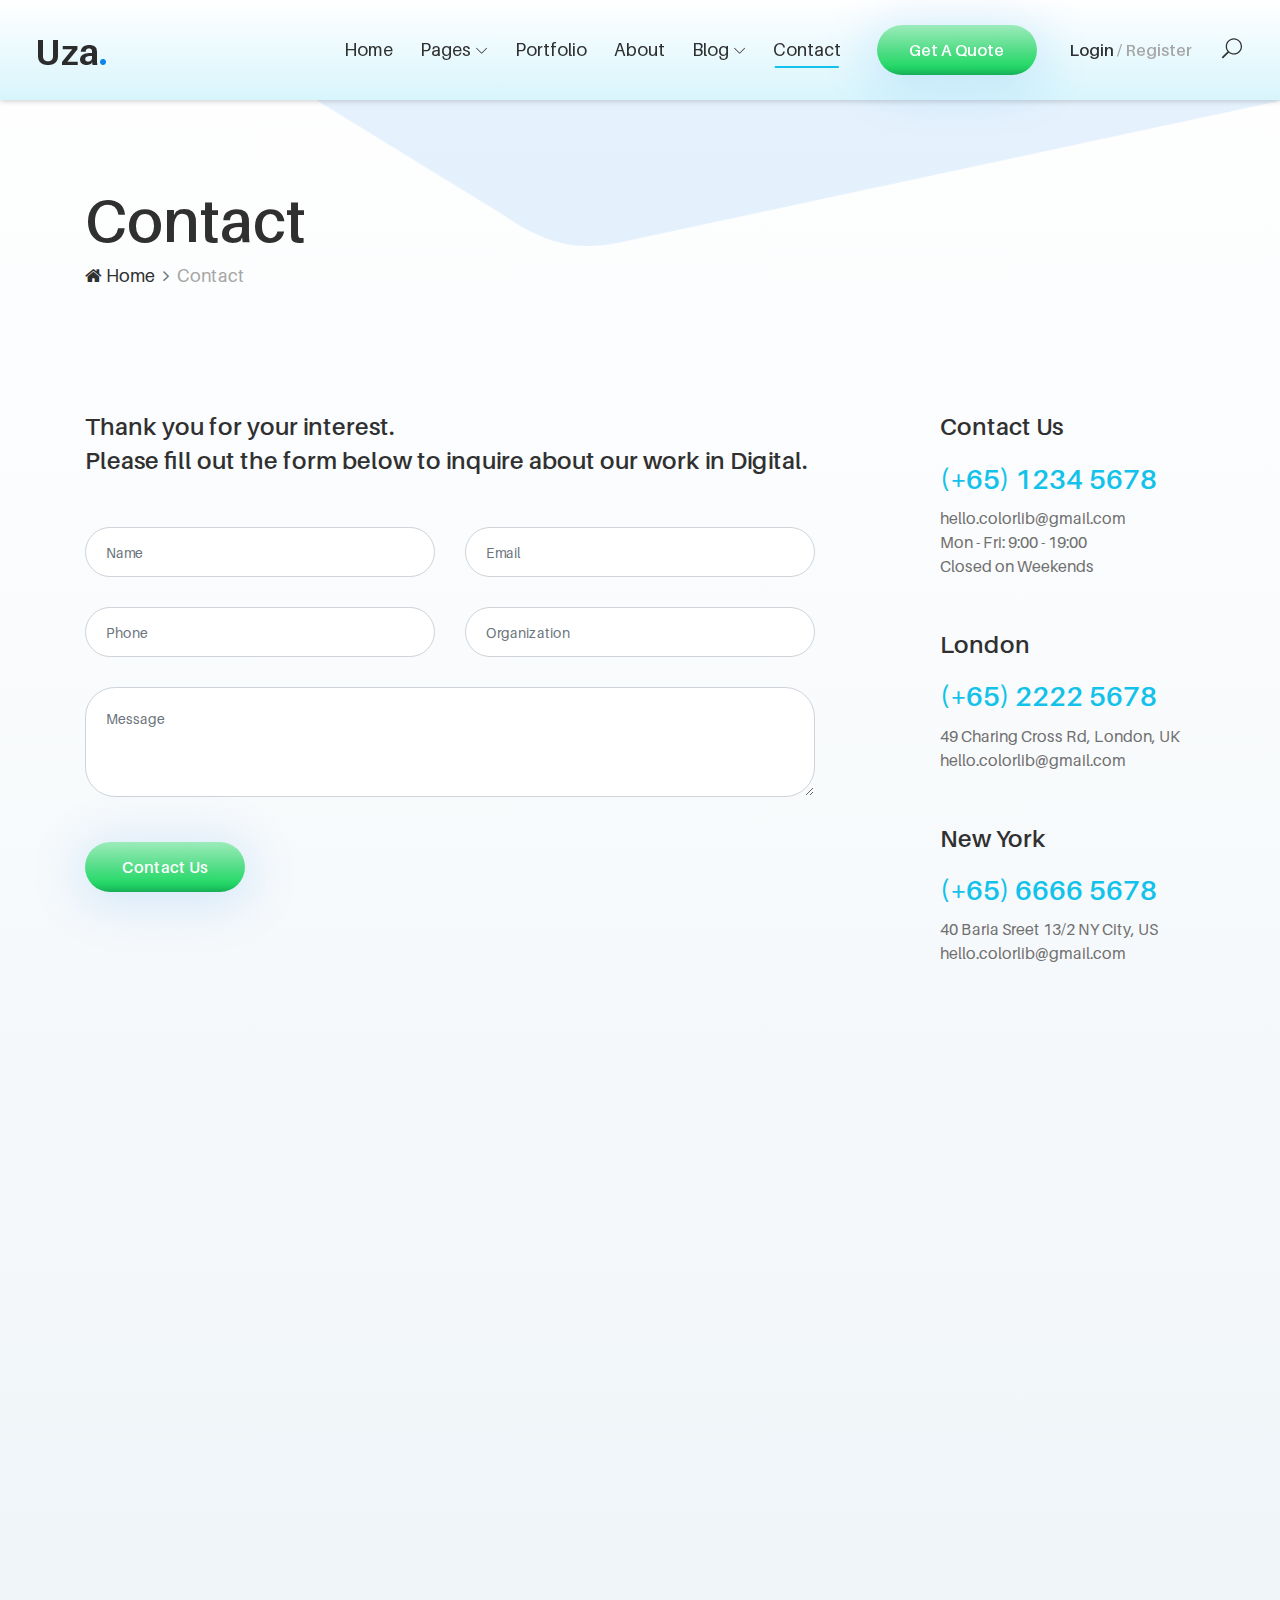
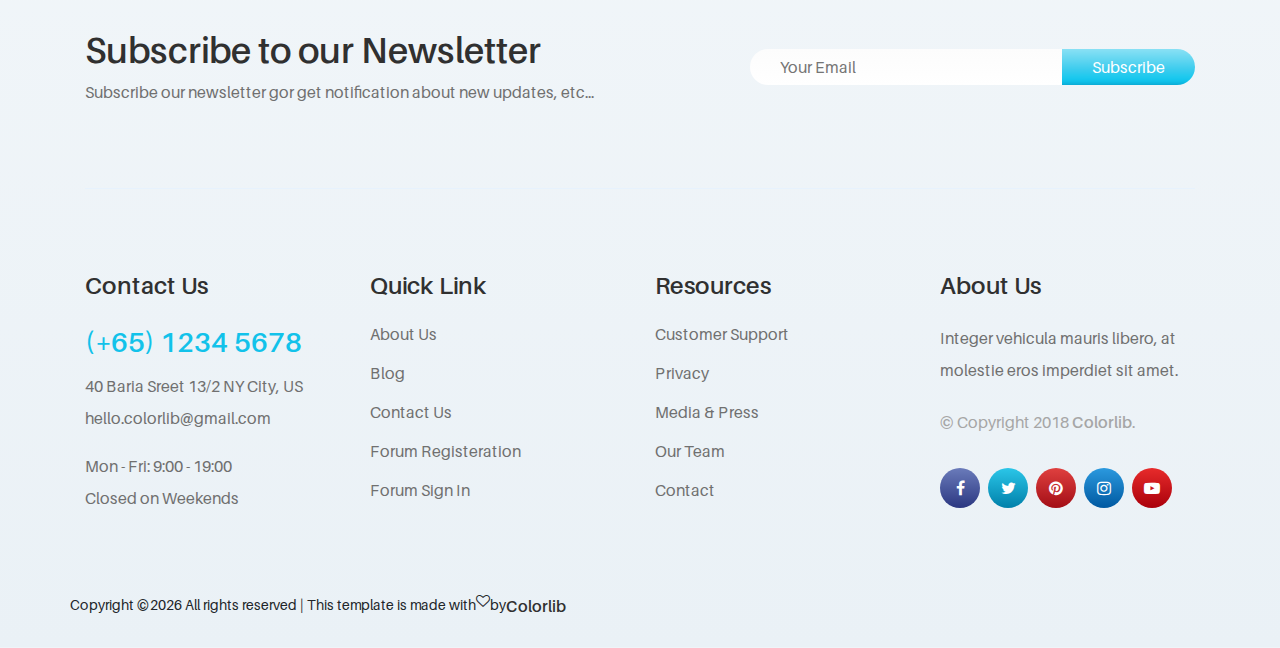
<file: contact.html>
<!DOCTYPE html>
<html lang="en">

<head>
    <meta charset="UTF-8">
    <meta name="description" content="uza - Model Agency HTML5 Template">
    <meta http-equiv="X-UA-Compatible" content="IE=edge">
    <meta name="viewport" content="width=device-width, initial-scale=1, shrink-to-fit=no">

    <!-- Title -->
    <title>Uza - Creative Agency HTML5 Template</title>

    <!-- Favicon -->
    <link rel="icon" href="./img/core-img/favicon.ico">

    <!-- Core Stylesheet -->
    <link rel="stylesheet" href="style.css">

</head>

<body>
    <!-- Preloader -->
    <div id="preloader">
        <div class="wrapper">
            <div class="cssload-loader"></div>
        </div>
    </div>

    <!-- ***** Top Search Area Start ***** -->
    <div class="top-search-area">
        <!-- Search Modal -->
        <div class="modal fade" id="searchModal" tabindex="-1" role="dialog" aria-hidden="true">
            <div class="modal-dialog modal-dialog-centered" role="document">
                <div class="modal-content">
                    <div class="modal-body">
                        <!-- Close Button -->
                        <button type="button" class="btn close-btn" data-dismiss="modal"><i class="fa fa-times"></i></button>
                        <!-- Form -->
                        <form action="index.html" method="post">
                            <input type="search" name="top-search-bar" class="form-control" placeholder="Search and hit enter...">
                            <button type="submit">Search</button>
                        </form>
                    </div>
                </div>
            </div>
        </div>
    </div>
    <!-- ***** Top Search Area End ***** -->

    <!-- ***** Header Area Start ***** -->
    <header class="header-area">
        <!-- Main Header Start -->
        <div class="main-header-area">
            <div class="classy-nav-container breakpoint-off">
                <!-- Classy Menu -->
                <nav class="classy-navbar justify-content-between" id="uzaNav">

                    <!-- Logo -->
                    <a class="nav-brand" href="index.html"><img src="./img/core-img/logo.png" alt=""></a>

                    <!-- Navbar Toggler -->
                    <div class="classy-navbar-toggler">
                        <span class="navbarToggler"><span></span><span></span><span></span></span>
                    </div>

                    <!-- Menu -->
                    <div class="classy-menu">
                        <!-- Menu Close Button -->
                        <div class="classycloseIcon">
                            <div class="cross-wrap"><span class="top"></span><span class="bottom"></span></div>
                        </div>

                        <!-- Nav Start -->
                        <div class="classynav">
                            <ul id="nav">
                                <li><a href="./index.html">Home</a></li>
                                <li><a href="#">Pages</a>
                                    <ul class="dropdown">
                                        <li><a href="./index.html">- Home</a></li>
                                        <li><a href="./about.html">- About</a></li>
                                        <li><a href="./services.html">- Services</a></li>
                                        <li><a href="./portfolio.html">- Portfolio</a></li>
                                        <li><a href="./portfolio-single.html">- Single Portfolio</a></li>
                                        <li><a href="./blog.html">- Blog</a></li>
                                        <li><a href="./single-blog.html">- Blog Details</a></li>
                                        <li><a href="./contact.html">- Contact</a></li>
                                        <li><a href="#">- Dropdown</a>
                                            <ul class="dropdown">
                                                <li><a href="#">- Dropdown Item</a></li>
                                                <li><a href="#">- Dropdown Item</a>
                                                    <ul class="dropdown">
                                                        <li><a href="#">- Even Dropdown</a></li>
                                                        <li><a href="#">- Even Dropdown</a></li>
                                                        <li><a href="#">- Even Dropdown</a></li>
                                                        <li><a href="#">- Even Dropdown</a></li>
                                                    </ul>
                                                </li>
                                                <li><a href="#">- Dropdown Item</a></li>
                                                <li><a href="#">- Dropdown Item</a></li>
                                            </ul>
                                        </li>
                                    </ul>
                                </li>
                                <li><a href="./portfolio.html">Portfolio</a></li>
                                <li><a href="./about.html">About</a></li>
                                <li><a href="#">Blog</a>
                                    <ul class="dropdown">
                                        <li><a href="./blog.html">- Blog</a></li>
                                        <li><a href="./single-blog.html">- Blog Details</a></li>
                                    </ul>
                                </li>
                                <li class="current-item"><a href="./contact.html">Contact</a></li>
                            </ul>

                            <!-- Get A Quote -->
                            <div class="get-a-quote ml-4 mr-3">
                                <a href="#" class="btn uza-btn">Get A Quote</a>
                            </div>

                            <!-- Login / Register -->
                            <div class="login-register-btn mx-3">
                                <a href="#">Login <span>/ Register</span></a>
                            </div>

                            <!-- Search Icon -->
                            <div class="search-icon" data-toggle="modal" data-target="#searchModal">
                                <i class="icon_search"></i>
                            </div>
                        </div>
                        <!-- Nav End -->

                    </div>
                </nav>
            </div>
        </div>
    </header>
    <!-- ***** Header Area End ***** -->

    <!-- ***** Breadcrumb Area Start ***** -->
    <div class="breadcrumb-area">
        <div class="container h-100">
            <div class="row h-100 align-items-end">
                <div class="col-12">
                    <div class="breadcumb--con">
                        <h2 class="title">Contact</h2>
                        <nav aria-label="breadcrumb">
                            <ol class="breadcrumb">
                                <li class="breadcrumb-item"><a href="#"><i class="fa fa-home"></i> Home</a></li>
                                <li class="breadcrumb-item active" aria-current="page">Contact</li>
                            </ol>
                        </nav>
                    </div>
                </div>
            </div>
        </div>

        <!-- Background Curve -->
        <div class="breadcrumb-bg-curve">
            <img src="./img/core-img/curve-5.png" alt="">
        </div>
    </div>
    <!-- ***** Breadcrumb Area End ***** -->

    <!-- ***** Contact Area Start ***** -->
    <section class="uza-contact-area section-padding-80">
        <div class="container">
            <div class="row justify-content-between">
                <!-- Contact Form -->
                <div class="col-12 col-lg-8">
                    <div class="uza-contact-form mb-80">
                        <div class="contact-heading mb-50">
                            <h4>Thank you for your interest. <br>Please fill out the form below to inquire about our work in Digital.</h4>
                        </div>
                        <form action="#" method="post">
                            <div class="row">
                                <div class="col-lg-6">
                                    <div class="form-group">
                                        <input type="text" class="form-control mb-30" name="full-name" placeholder="Name">
                                    </div>
                                </div>
                                <div class="col-lg-6">
                                    <div class="form-group">
                                        <input type="email" class="form-control mb-30" name="email" placeholder="Email">
                                    </div>
                                </div>
                                <div class="col-lg-6">
                                    <div class="form-group">
                                        <input type="text" class="form-control mb-30" name="full-name" placeholder="Phone">
                                    </div>
                                </div>
                                <div class="col-lg-6">
                                    <div class="form-group">
                                        <input type="text" class="form-control mb-30" name="email" placeholder="Organization">
                                    </div>
                                </div>
                                <div class="col-12">
                                    <div class="form-group">
                                        <textarea class="form-control mb-30" name="message" rows="8" cols="80" placeholder="Message"></textarea>
                                    </div>
                                </div>
                                <div class="col-12">
                                    <button class="btn uza-btn btn-3 mt-15">Contact Us</button>
                                </div>
                            </div>
                        </form>
                    </div>
                </div>

                <!-- Single Contact Card -->
                <div class="col-12 col-lg-3">
                    <div class="contact-sidebar-area mb-80">
                        <!-- Single Sidebar Area -->
                        <div class="single-contact-card mb-50">
                            <h4>Contact Us</h4>
                            <h3>(+65) 1234 5678</h3>
                            <h6>hello.colorlib@gmail.com</h6>
                            <h6>Mon - Fri: 9:00 - 19:00 <br>Closed on Weekends</h6>
                        </div>

                        <!-- Single Sidebar Area -->
                        <div class="single-contact-card mb-50">
                            <h4>London</h4>
                            <h3>(+65) 2222 5678</h3>
                            <h6>49 Charing Cross Rd, London, UK <br>hello.colorlib@gmail.com</h6>
                        </div>

                        <!-- Single Sidebar Area -->
                        <div class="single-contact-card mb-50">
                            <h4>New York</h4>
                            <h3>(+65) 6666 5678</h3>
                            <h6>40 Baria Sreet 13/2 NY City, US <br>hello.colorlib@gmail.com</h6>
                        </div>
                    </div>
                </div>
            </div>

            <div class="row">
                <!-- Google Maps -->
                <div class="col-12">
                    <div class="google-maps">
                        <iframe src="https://www.google.com/maps/embed?pb=!1m18!1m12!1m3!1d11956.9355465873!2d24.0768412544878!3d56.9550599906977!2m3!1f0!2f0!3f0!3m2!1i1024!2i768!4f13.1!3m3!1m2!1s0x46eecfb0e5073ded%3A0x400cfcd68f2fe30!2z4Kaw4Ka_4KaX4Ka-LCDgprLgp43gpq_gpr7gpp_gp43gpq3gpr_gpoY!5e0!3m2!1sbn!2sbd!4v1543911160102" allowfullscreen></iframe>
                    </div>
                </div>
            </div>
        </div>
    </section>
    <!-- ***** Contact Area End ***** -->

    <!-- ***** Newsletter Area Start ***** -->
    <section class="uza-newsletter-area">
        <div class="container">
            <div class="row align-items-center justify-content-between">
                <!-- Newsletter Content -->
                <div class="col-12 col-md-6 col-lg-6">
                    <div class="nl-content mb-80">
                        <h2>Subscribe to our Newsletter</h2>
                        <p>Subscribe our newsletter gor get notification about new updates, etc...</p>
                    </div>
                </div>
                <!-- Newsletter Form -->
                <div class="col-12 col-md-6 col-lg-5">
                    <div class="nl-form mb-80">
                        <form action="#" method="post">
                            <input type="email" name="nl-email" value="" placeholder="Your Email">
                            <button type="submit">Subscribe</button>
                        </form>
                    </div>
                </div>
            </div>
            <!-- Border Bottom -->
            <div class="border-line"></div>
        </div>
    </section>
    <!-- ***** Newsletter Area End ***** -->

    <!-- ***** Footer Area Start ***** -->
    <footer class="footer-area section-padding-80-0">
        <div class="container">
            <div class="row justify-content-between">

                <!-- Single Footer Widget -->
                <div class="col-12 col-sm-6 col-lg-3">
                    <div class="single-footer-widget mb-80">
                        <!-- Widget Title -->
                        <h4 class="widget-title">Contact Us</h4>

                        <!-- Footer Content -->
                        <div class="footer-content mb-15">
                            <h3>(+65) 1234 5678</h3>
                            <p>40 Baria Sreet 13/2 NY City, US <br> hello.colorlib@gmail.com</p>
                        </div>
                        <p class="mb-0">Mon - Fri: 9:00 - 19:00 <br>
                            Closed on Weekends</p>
                    </div>
                </div>

                <!-- Single Footer Widget -->
                <div class="col-12 col-sm-6 col-lg-3">
                    <div class="single-footer-widget mb-80">
                        <!-- Widget Title -->
                        <h4 class="widget-title">Quick Link</h4>

                        <!-- Nav -->
                        <nav>
                            <ul class="our-link">
                                <li><a href="#">About Us</a></li>
                                <li><a href="#">Blog</a></li>
                                <li><a href="#">Contact Us</a></li>
                                <li><a href="#">Forum Registeration</a></li>
                                <li><a href="#">Forum Sign In</a></li>
                            </ul>
                        </nav>
                    </div>
                </div>

                <!-- Single Footer Widget -->
                <div class="col-12 col-sm-6 col-lg-3">
                    <div class="single-footer-widget mb-80">
                        <!-- Widget Title -->
                        <h4 class="widget-title">Resources</h4>

                        <!-- Nav -->
                        <nav>
                            <ul class="our-link">
                                <li><a href="#">Customer Support</a></li>
                                <li><a href="#">Privacy</a></li>
                                <li><a href="#">Media &amp; Press</a></li>
                                <li><a href="#">Our Team</a></li>
                                <li><a href="#">Contact</a></li>
                            </ul>
                        </nav>
                    </div>
                </div>

                <!-- Single Footer Widget -->
                <div class="col-12 col-sm-6 col-lg-3">
                    <div class="single-footer-widget mb-80">
                        <!-- Widget Title -->
                        <h4 class="widget-title">About Us</h4>
                        <p>Integer vehicula mauris libero, at molestie eros imperdiet sit amet.</p>

                        <!-- Copywrite Text -->
                        <div class="copywrite-text mb-30">
                            <p>&copy; Copyright 2018 <a href="#">Colorlib</a>.</p>
                        </div>

                        <!-- Social Info -->
                        <div class="footer-social-info">
                            <a href="#" class="facebook" data-toggle="tooltip" data-placement="top" title="Facebook"><i class="fa fa-facebook"></i></a>
                            <a href="#" class="twitter" data-toggle="tooltip" data-placement="top" title="Twitter"><i class="fa fa-twitter"></i></a>
                            <a href="#" class="pinterest" data-toggle="tooltip" data-placement="top" title="Pinterest"><i class="fa fa-pinterest"></i></a>
                            <a href="#" class="instagram" data-toggle="tooltip" data-placement="top" title="Instagram"><i class="fa fa-instagram"></i></a>
                            <a href="#" class="youtube" data-toggle="tooltip" data-placement="top" title="YouTube"><i class="fa fa-youtube-play"></i></a>
                        </div>
                    </div>
                </div>

            </div>

 <div class="row" style="margin-bottom: 30px;">
                
<!-- Link back to Colorlib can't be removed. Template is licensed under CC BY 3.0. -->
Copyright &copy;<script>document.write(new Date().getFullYear());</script> All rights reserved | This template is made with <i class="fa fa-heart-o" aria-hidden="true"></i> by <a href="https://colorlib.com" target="_blank">Colorlib</a>
<!-- Link back to Colorlib can't be removed. Template is licensed under CC BY 3.0. -->
            </div>
            
        </div>
    </footer>
    <!-- ***** Footer Area End ***** -->

    <!-- ******* All JS Files ******* -->
    <!-- jQuery js -->
    <script src="js/jquery.min.js"></script>
    <!-- Popper js -->
    <script src="js/popper.min.js"></script>
    <!-- Bootstrap js -->
    <script src="js/bootstrap.min.js"></script>
    <!-- All js -->
    <script src="js/uza.bundle.js"></script>
    <!-- Active js -->
    <script src="js/default-assets/active.js"></script>

</body>

</html>
</file>
<file: style.css>
/* *********************************************
[Master Stylesheet]

Template Name: Uza - Creative Agency HTML5 Template
Template Author: Colorlib
Template Author URL: http://colorlib.com
Version: 1.0.0
Last Update: Dec 31, 2018

*********************************************

[Tables of CSS Content]

+ body
    - 01.0 Reboot CSS
    - 02.0 Spacing CSS
    - 03.0 Preloader CSS
    - 04.0 Heading CSS
    - 05.0 Backtotop CSS
    - 06.0 Buttons CSS
    - 07.0 Header CSS
    - 08.0 Hero CSS
    - 09.0 Portfolio CSS
    - 10.0 Testimonial CSS
    - 11.0 Newsletter CSS
    - 12.0 About CSS
    - 13.0 Service CSS
    - 14.0 Breadcrumb CSS
    - 15.0 Blog CSS
    - 16.0 CTA CSS
    - 17.0 CFA CSS
    - 18.0 Team CSS
    - 19.0 Footer CSS
    - 20.0 Contact CSS
  ---------------------------------------------
  [Color Codes]

  $heading: #303030; [Heading Color]
  $text: #707070; [Text Color]
  $bg-gray: #e7f2fd; [Gray Background]
  $primary: #12c2ea; [Primary Color]
  $white: #ffffff; [White Color]
  $dark: #000000; [Dark Color]
  $border: #ebebeb; [Border Color]
  $hover: #12c2ea; [Hover Color]
  $secondary: #a6a6a6; [Secondary Color]

  ---------------------------------------------
  [Font Family: 'HK Grotesk']
--------------------------------------------- */
/* Import Fonts & All CSS */
@import url(fonts/aileron-font-style.css);
@import url(css/bootstrap.min.css);
@import url(css/animate.css);
@import url(css/default-assets/classy-nav.css);
@import url(css/owl.carousel.min.css);
@import url(css/magnific-popup.css);
@import url(css/font-awesome.min.css);
@import url(css/style.css);
/* :: 1.0 Reboot CSS */
* {
  margin: 0;
  padding: 0; 
  
  background-color: transparent;
  
  }

body {
  font-family: "Aileron";
  font-weight: 400;
  font-size: 14px; 
  
  position: relative;
  
  z-index: 1;
  
  background: linear-gradient(#ffffff, #eaf1f6) no-repeat center;
        background-color: rgba(0, 0, 0, 0);
        background-size: auto;
    -webkit-background-size: cover;
    -moz-background-size: cover;
    -o-background-size: cover;
    background-size: cover;
  
  }

h1,
h2,
h3,
h4,
h5,
h6 {
  font-family: "Aileron";
  color: #303030;
  line-height: 1.4;
  font-weight: 600; }

a,
a:active,
a:focus,
a:hover {
  font-family: "Aileron";
  color: #303030;
  text-decoration: none;
  -webkit-transition-duration: 500ms;
  -o-transition-duration: 500ms;
  transition-duration: 500ms;
  outline: none;
  font-size: 16px;
  font-weight: 600; }

li {
  list-style: none; }

p {
  line-height: 2;
  color: #707070;
  font-size: 16px;
  font-weight: normal; }

img {
  max-width: 100%;
  height: auto; }

ul {
  margin: 0;
  padding: 0; }
  ul li {
    margin: 0;
    padding: 0; }

.bg-overlay {
  position: relative;
  z-index: 1; }
  .bg-overlay::after {
    position: absolute;
    content: "";
    height: 100%;
    width: 100%;
    top: 0;
    left: 0;
    z-index: -1;
    background-color: rgba(0, 0, 0, 0.5); }

.bg-img {
  background-position: center center;
  background-size: cover;
  background-repeat: no-repeat; }

.jarallax {
  position: relative;
  z-index: 0; }
  .jarallax > .jarallax-img {
    position: absolute;
    object-fit: cover;
    font-family: 'object-fit: cover';
    top: 0;
    left: 0;
    width: 100%;
    height: 100%;
    z-index: -1; }

.mfp-iframe-holder .mfp-close {
  top: 0;
  width: 30px;
  height: 30px;
  background-color: #12c2ea;
  text-align: center;
  right: 0;
  padding-right: 0;
  line-height: 32px; }

.bg-transparent {
  background-color: transparent !important; }

.bg-gray {
  background-color: #e7f2fd !important; }

textarea:focus,
input:focus {
  outline: none; }

/* :: 2.0 Spacing CSS */
.mt-15 {
  margin-top: 15px; }

.mt-30 {
  margin-top: 30px; }

.mt-40 {
  margin-top: 40px; }

.mt-50 {
  margin-top: 50px; }

.mt-70 {
  margin-top: 70px; }

.mt-80 {
  margin-top: 80px; }

.mt-100 {
  margin-top: 100px; }

.mt-150 {
  margin-top: 150px; }

.mr-15 {
  margin-right: 15px; }

.mr-30 {
  margin-right: 30px; }

.mr-50 {
  margin-right: 50px; }

.mr-100 {
  margin-right: 100px; }

.mb-15 {
  margin-bottom: 15px; }

.mb-30 {
  margin-bottom: 30px; }

.mb-40 {
  margin-bottom: 40px; }

.mb-50 {
  margin-bottom: 50px; }

.mb-60 {
  margin-bottom: 60px; }

.mb-70 {
  margin-bottom: 70px; }

.mb-80 {
  margin-bottom: 80px; }

.mb-100 {
  margin-bottom: 100px; }

.ml-15 {
  margin-left: 15px; }

.ml-30 {
  margin-left: 30px; }

.ml-50 {
  margin-left: 50px; }

.ml-100 {
  margin-left: 100px; }

.pt-50 {
  padding-top: 50px !important; }

.section-padding-80 {
  padding-top: 80px;
  padding-bottom: 80px; }

.section-padding-0-80 {
  padding-top: 0;
  padding-bottom: 80px; }

.section-padding-80-0 {
  padding-top: 80px;
  padding-bottom: 0; }

/* :: 3.0 Preloader CSS */
#preloader {
  position: fixed;
  width: 100%;
  height: 100%;
  z-index: 99999;
  top: 0;
  left: 0;
  background-color: rgba(97, 214, 241, 1);
  display: -webkit-box;
  display: -ms-flexbox;
  display: flex;
  -webkit-box-align: center;
  -ms-flex-align: center;
  align-items: center;
  -webkit-box-pack: center;
  -ms-flex-pack: center;
  justify-content: center; }

.wrapper {
  margin: auto;
  display: block; }

.cssload-loader {
  width: 49px;
  height: 49px;
  border-radius: 50%;
  display: inline-block;
  position: relative;
  vertical-align: middle;
  background: #ffffff; }

.cssload-loader,
.cssload-loader:after,
.cssload-loader:before {
  animation: 1.15s  ease-in-out;
  -o-animation: 1.15s  ease-in-out;
  -ms-animation: 1.15s  ease-in-out;
  -webkit-animation: 1.15s  ease-in-out;
  -moz-animation: 1.15s  ease-in-out; }

.cssload-loader:after,
.cssload-loader:before {
  width: 100%;
  height: 100%;
  border-radius: 50%;
  position: absolute;
  top: 0;
  left: 0; }

.cssload-loader {
  animation-name: cssload-loader;
  -o-animation-name: cssload-loader;
  -ms-animation-name: cssload-loader;
  -webkit-animation-name: cssload-loader;
  -moz-animation-name: cssload-loader; }

@keyframes cssload-loader {
  from {
    transform: scale(0);
    opacity: 1; }
  to {
    transform: scale(1);
    opacity: 0; } }
@-o-keyframes cssload-loader {
  from {
    -o-transform: scale(0);
    opacity: 1; }
  to {
    -o-transform: scale(1);
    opacity: 0; } }
@-ms-keyframes cssload-loader {
  from {
    -ms-transform: scale(0);
    opacity: 1; }
  to {
    -ms-transform: scale(1);
    opacity: 0; } }
@-webkit-keyframes cssload-loader {
  from {
    -webkit-transform: scale(0);
    opacity: 1; }
  to {
    -webkit-transform: scale(1);
    opacity: 0; } }
@-moz-keyframes cssload-loader {
  from {
    -moz-transform: scale(0);
    opacity: 1; }
  to {
    -moz-transform: scale(1);
    opacity: 0; } }
/* :: 4.0 Heading CSS */
.section-heading {
  position: relative;
  z-index: 1;
  margin-bottom: 70px; }
  .section-heading h2 {
    font-size: 48px;
    text-transform: capitalize;
    margin-bottom: 0;
    line-height: 1.1; }
    @media only screen and (min-width: 992px) and (max-width: 1199px) {
      .section-heading h2 {
        font-size: 36px; } }
    @media only screen and (min-width: 768px) and (max-width: 991px) {
      .section-heading h2 {
        font-size: 42px; } }
    @media only screen and (max-width: 767px) {
      .section-heading h2 {
        font-size: 30px; } }
  .section-heading p {
    margin-top: 15px;
    font-size: 18px;
    margin-bottom: 0;
    color: #a6a6a6; }

/* :: 5.0 Backtotop CSS */
#scrollUp {
  bottom: 50px;
  font-size: 30px;
  line-height: 45px;
  right: 50px;
  width: 50px;
  background-color: #12c2ea;
  color: #ffffff;
  text-align: center;
  height: 50px;
  -webkit-transition-duration: 500ms;
  -o-transition-duration: 500ms;
  transition-duration: 500ms;
  border-radius: 50%;
  -webkit-box-shadow: 0 6px 50px 8px rgba(21, 131, 233, 0.15);
  box-shadow: 0 6px 50px 8px rgba(21, 131, 233, 0.15); }
  #scrollUp:focus, #scrollUp:hover {
    background-color: #000000;
    color: #ffffff; }
  @media only screen and (max-width: 767px) {
    #scrollUp {
      right: 30px;
      bottom: 30px; } }

/* :: 6.0 Buttons CSS */

.uza-btn {
  position: relative;
  z-index: 1;
  min-width: 160px;
  height: 50px;
  line-height: 50px;
  font-size: 16px;
  font-weight: 600;
  display: inline-block;
  padding: 0 30px;
  text-align: center;
  text-transform: capitalize;
  border: none;
  border-radius: 50px;
  
  color: #ffffff;
  
  background: url(img/gkho64/6bw.png) center;
        background-color: rgba(0, 0, 0, 0);
        background-size: auto;
    -webkit-background-size: cover;
    -moz-background-size: cover;
    -o-background-size: cover;
    background-size: cover;
  
  
  -webkit-transition-duration: 500ms;
  -o-transition-duration: 500ms;
  transition-duration: 500ms;
  -webkit-box-shadow: 0 6px 50px 8px rgba(21, 131, 233, 0.15);
  box-shadow: 0 6px 50px 8px rgba(21, 131, 233, 0.15); }
  .uza-btn:focus, .uza-btn:hover {
    -webkit-box-shadow: 0 6px 50px 8px rgba(21, 131, 233, 0.15);
    box-shadow: 0 6px 50px 8px rgba(21, 131, 233, 0.15);
    background-color: #12c2ea;
    color: #ffffff; }
    
  .uza-btn.btn-2 {
    background-color: #000000;
    color: #ffffff; 
    
    background: url(img/gkho64/4.png) center;
        background-color: rgba(0, 0, 0, 0);
        background-size: auto;
    -webkit-background-size: cover;
    -moz-background-size: cover;
    -o-background-size: cover;
    background-size: cover;
    
    }
    .uza-btn.btn-2:focus, .uza-btn.btn-2:hover {
      background-color: #ffffff;
      color: #ffffff; 

      
      -webkit-transition-duration: 500ms;
  -o-transition-duration: 500ms;
  transition-duration: 500ms;
  -webkit-box-shadow: 0 3px 6px 7px rgba(176, 235, 248, 0.64);
  box-shadow: 0 3px 6px 7px rgba(176, 235, 248, 0.64); }
      
      }
      
  .uza-btn.btn-3 {
    border: 2px solid #12c2ea;
    line-height: 46px; }

.login-register-btn a {
  display: inline-block; }
  .login-register-btn a span {
    -webkit-transition-duration: 500ms;
    -o-transition-duration: 500ms;
    transition-duration: 500ms;
    color: #a6a6a6; }
    .login-register-btn a span:focus, .login-register-btn a span:hover {
      color: #12c2ea; }
  .login-register-btn a:focus, .login-register-btn a:hover {
    color: #12c2ea; }
  @media only screen and (min-width: 992px) and (max-width: 1199px) {
    .login-register-btn a {
      font-size: 14px; } }

/* :: 7.0 Header CSS */
.header-area {
  position: fixed;
  z-index: 600;
  width: 100%;
  left: 0;
  top: 0;
  -webkit-transition-duration: 500ms;
  -o-transition-duration: 500ms;
  transition-duration: 500ms; 
  
  background: linear-gradient(#ffffff, #d8f5fc);
  -webkit-background-size: cover;
  -moz-background-size: cover;
  -o-background-size: cover;
  background-size: cover;
  
  -webkit-box-shadow: 0 1px 6px 0 rgba(0, 0, 0, 0.2);
    box-shadow: 0 1px 6px 0 rgba(0, 0, 0, 0.2);
  
  }
  @media only screen and (min-width: 768px) and (max-width: 991px) {
    .header-area .main-header-area {
      border-top: 10px solid #303030; } }
  @media only screen and (max-width: 767px) {
    .header-area .main-header-area {
      border-top: 10px solid #303030; } }
  .header-area .main-header-area.sticky {
    
    top: 0;
    width: 100%;
    position: fixed;
    
    background: linear-gradient(#ffffff, #d8f5fc);
  -webkit-background-size: cover;
  -moz-background-size: cover;
  -o-background-size: cover;
  background-size: cover;
  
  -webkit-box-shadow: 0 1px 6px 0 rgba(0, 0, 0, 0.2);
    box-shadow: 0 1px 6px 0 rgba(0, 0, 0, 0.2);
    
    border-bottom: none;
    left: 0;
    z-index: 650; }
  .header-area .search-icon {
    position: relative;
    z-index: 1;
    margin-left: 14px; }
    @media only screen and (min-width: 768px) and (max-width: 991px) {
      .header-area .search-icon {
        margin-left: 15px;
        margin-top: 20px; } }
    @media only screen and (max-width: 767px) {
      .header-area .search-icon {
        margin-left: 15px;
        margin-top: 20px; } }
    .header-area .search-icon i {
      font-size: 20px;
      color: #303030;
      cursor: pointer; }

.classy-nav-container {
  background-color: transparent;
  padding: 0; }
  @media only screen and (max-width: 767px) {
    .classy-nav-container {
      padding: 0 15px; } }
  .classy-nav-container .classy-navbar {
    height: 100px;
    padding: 0 3%; }
    @media only screen and (min-width: 768px) and (max-width: 991px) {
      .classy-nav-container .classy-navbar {
        height: 70px;
        padding: 0 5%; } }
    @media only screen and (max-width: 767px) {
      .classy-nav-container .classy-navbar {
        height: 70px;
        padding: 0 5%; } }
    @media only screen and (max-width: 767px) {
      .classy-nav-container .classy-navbar .nav-brand {
        max-width: 90px;
        margin-right: 15px; } }
    .classy-nav-container .classy-navbar .classynav ul li a {
      position: relative;
      z-index: 1;
      font-weight: normal;
      font-size: 18px;
      text-transform: capitalize;
      color: #303030; }
      .classy-nav-container .classy-navbar .classynav ul li a:focus, .classy-nav-container .classy-navbar .classynav ul li a:hover {
        color: #12c2ea; }
      @media only screen and (min-width: 992px) and (max-width: 1199px) {
        .classy-nav-container .classy-navbar .classynav ul li a {
          font-size: 14px;
          padding: 0 10px; } }
      @media only screen and (min-width: 768px) and (max-width: 991px) {
        .classy-nav-container .classy-navbar .classynav ul li a {
          font-size: 14px; } }
      @media only screen and (max-width: 767px) {
        .classy-nav-container .classy-navbar .classynav ul li a {
          font-size: 14px; } }
    .classy-nav-container .classy-navbar .classynav ul li.cn-dropdown-item ul li a {
      font-size: 16px;
      text-transform: capitalize;
      height: 42px;
      line-height: 42px;
      padding: 0 30px; }
      @media only screen and (min-width: 992px) and (max-width: 1199px) {
        .classy-nav-container .classy-navbar .classynav ul li.cn-dropdown-item ul li a {
          font-size: 14px; } }
      @media only screen and (min-width: 768px) and (max-width: 991px) {
        .classy-nav-container .classy-navbar .classynav ul li.cn-dropdown-item ul li a {
          font-size: 14px; } }
      @media only screen and (max-width: 767px) {
        .classy-nav-container .classy-navbar .classynav ul li.cn-dropdown-item ul li a {
          font-size: 14px; } }
    .classy-nav-container .classy-navbar .classynav ul li.current-item a::after {
      content: '';
      position: absolute;
      width: 70%;
      height: 2px;
      background-color: #12c2ea;
      bottom: 0;
      left: 50%;
      -webkit-transform: translateX(-50%);
      -ms-transform: translateX(-50%);
      transform: translateX(-50%);
      z-index: 1; }
      @media only screen and (min-width: 768px) and (max-width: 991px) {
        .classy-nav-container .classy-navbar .classynav ul li.current-item a::after {
          width: 100%;
          height: 1px; } }
      @media only screen and (max-width: 767px) {
        .classy-nav-container .classy-navbar .classynav ul li.current-item a::after {
          width: 100%;
          height: 1px; } }

.classynav ul li.has-down > a::after,
.classynav ul li.has-down.active > a::after,
.classynav ul li.megamenu-item > a::after {
  color: #303030; }

.breakpoint-off .classynav ul li .dropdown {
  width: 210px;
  -webkit-box-shadow: 0 6px 50px 8px rgba(21, 131, 233, 0.15);
  box-shadow: 0 6px 50px 8px rgba(21, 131, 233, 0.15);
  border-radius: 6px; }

.top-search-area .modal-content {
  border: none; }
  .top-search-area .modal-content .modal-body {
    padding: 50px; }
    @media only screen and (max-width: 767px) {
      .top-search-area .modal-content .modal-body {
        padding: 50px 15px; } }
    @media only screen and (min-width: 576px) and (max-width: 767px) {
      .top-search-area .modal-content .modal-body {
        padding: 50px; } }
    .top-search-area .modal-content .modal-body button.close-btn {
      position: absolute;
      top: 15px;
      right: 15px;
      z-index: 10;
      font-size: 14px; }
      .top-search-area .modal-content .modal-body button.close-btn.btn {
        padding: 0;
        background-color: transparent; }
        .top-search-area .modal-content .modal-body button.close-btn.btn:focus, .top-search-area .modal-content .modal-body button.close-btn.btn:hover {
          box-shadow: none;
          color: #12c2ea; }
.top-search-area form {
  width: 100%;
  position: relative;
  z-index: 1; }
  .top-search-area form input {
    width: 100%;
    height: 50px;
    border: none;
    box-shadow: 0 0 30px 15px rgba(0, 0, 0, 0.08);
    border-radius: 6px;
    font-size: 12px;
    font-style: italic;
    padding: 0 20px; }
    .top-search-area form input:focus {
      box-shadow: 0 0 30px 15px rgba(0, 0, 0, 0.08); }
  .top-search-area form button {
    position: absolute;
    width: 100px;
    height: 50px;
    top: 0;
    right: 0;
    z-index: 10;
    border-radius: 0 6px 6px 0;
    border: none;
    background-color: #12c2ea;
    font-weight: 600;
    font-size: 14px;
    text-transform: uppercase;
    text-align: center;
    color: #ffffff;
    cursor: pointer; }
    @media only screen and (max-width: 767px) {
      .top-search-area form button {
        width: 80px; } }

@media only screen and (min-width: 768px) and (max-width: 991px) {
  .get-a-quote {
    margin: 30px 15px !important; } }
@media only screen and (max-width: 767px) {
  .get-a-quote {
    margin: 30px 15px !important; } }

/* :: 8.0 Hero CSS */
.welcome-slides {
  position: relative;
  z-index: 1;
  overflow: hidden; }

.single-welcome-slide {
  position: relative;
  z-index: 2;
  width: 100%;
  height: 900px;
  background-color: transparent; }
  @media only screen and (min-width: 992px) and (max-width: 1199px) {
    .single-welcome-slide {
      height: 750px; } }
  @media only screen and (min-width: 768px) and (max-width: 991px) {
    .single-welcome-slide {
      height: 600px; } }
  @media only screen and (max-width: 767px) {
    .single-welcome-slide {
      height: 900px; } }
  @media only screen and (min-width: 576px) and (max-width: 767px) {
    .single-welcome-slide {
      height: 1000px; } }
  .single-welcome-slide .background-curve {
    position: absolute;
    width: 70%;
    top: 0;
    height: 100%;
    right: 0;
    z-index: -1; }
    .single-welcome-slide .background-curve img {
      width: 100%;
      height: auto;
      background-repeat: no-repeat; }
  .single-welcome-slide .welcome-text {
    position: relative;
    z-index: 1; }
    @media only screen and (max-width: 767px) {
      .single-welcome-slide .welcome-text {
        padding-top: 50px; } }
    .single-welcome-slide .welcome-text h2 {
      font-size: 72px;
      display: block;
      margin-bottom: 30px; }
      @media only screen and (min-width: 992px) and (max-width: 1199px) {
        .single-welcome-slide .welcome-text h2 {
          font-size: 48px; } }
      @media only screen and (min-width: 768px) and (max-width: 991px) {
        .single-welcome-slide .welcome-text h2 {
          font-size: 42px; } }
      @media only screen and (max-width: 767px) {
        .single-welcome-slide .welcome-text h2 {
          font-size: 36px; } }
      @media only screen and (min-width: 576px) and (max-width: 767px) {
        .single-welcome-slide .welcome-text h2 {
          font-size: 42px; } }
      .single-welcome-slide .welcome-text h2 span {
        color: #12c2ea; }
    .single-welcome-slide .welcome-text h5 {
      font-size: 22px;
      color: #a6a6a6;
      margin-bottom: 60px;
      display: block; }
      @media only screen and (min-width: 992px) and (max-width: 1199px) {
        .single-welcome-slide .welcome-text h5 {
          font-size: 18px;
          margin-bottom: 40px; } }
      @media only screen and (min-width: 768px) and (max-width: 991px) {
        .single-welcome-slide .welcome-text h5 {
          font-size: 14px;
          margin-bottom: 40px; } }
  @media only screen and (max-width: 767px) {
    .single-welcome-slide .welcome-thumbnail {
      margin-top: -120px; } }

/* :: 09.0 Portfolio CSS */
.uza-portfolio-area {
  position: relative;
  z-index: 1;
  padding-left: 3%;
  padding-right: 3%; }
  .uza-portfolio-area .portfolio-bg-curve {
    position: absolute;
    bottom: 0;
    right: 0;
    z-index: -1;
    height: auto;
    width: auto; }

.single-portfolio-slide {
  position: relative;
  z-index: 1;
  margin-bottom: 50px; }
  .single-portfolio-slide img {
    position: relative;
    z-index: 1;
    width: 100%; }
  .single-portfolio-slide .overlay-effect {
    -webkit-transition-duration: 500ms;
    -o-transition-duration: 500ms;
    transition-duration: 500ms;
    position: absolute;
    width: 100%;
    height: 100%;
    top: 0;
    left: 0;
    z-index: 20;
    background-color: rgba(231, 242, 253, 0.9);
    padding: 40px 30px;
    opacity: 0;
    visibility: hidden; }
    @media only screen and (min-width: 992px) and (max-width: 1199px) {
      .single-portfolio-slide .overlay-effect {
        padding: 30px; } }
    @media only screen and (max-width: 767px) {
      .single-portfolio-slide .overlay-effect {
        padding: 30px; } }
    .single-portfolio-slide .overlay-effect h4 {
      display: block;
      margin-bottom: 15px;
      font-weight: 600; }
      @media only screen and (max-width: 767px) {
        .single-portfolio-slide .overlay-effect h4 {
          margin-bottom: 10px;
          font-size: 20px; } }
    .single-portfolio-slide .overlay-effect p {
      margin-bottom: 0;
      line-height: 1.6; }
      @media only screen and (max-width: 767px) {
        .single-portfolio-slide .overlay-effect p {
          font-size: 14px; } }
  .single-portfolio-slide .view-more-btn a {
    -webkit-transition-duration: 500ms;
    -o-transition-duration: 500ms;
    transition-duration: 500ms;
    width: 60px;
    height: 60px;
    border-radius: 50%;
    background-color: #ffffff;
    display: inline-block;
    position: absolute;
    bottom: 40px;
    right: 0;
    z-index: 100;
    text-align: center;
    line-height: 65px;
    font-size: 24px;
    opacity: 0;
    visibility: hidden; }
    @media only screen and (min-width: 992px) and (max-width: 1199px) {
      .single-portfolio-slide .view-more-btn a {
        bottom: 30px;
        width: 40px;
        height: 40px;
        line-height: 45px; } }
    @media only screen and (max-width: 767px) {
      .single-portfolio-slide .view-more-btn a {
        bottom: 30px;
        width: 40px;
        height: 40px;
        line-height: 45px; } }
    .single-portfolio-slide .view-more-btn a:focus, .single-portfolio-slide .view-more-btn a:hover {
      background-color: #12c2ea;
      color: #ffffff; }
  .single-portfolio-slide:focus, .single-portfolio-slide:hover {
    -webkit-box-shadow: 0 6px 50px 8px rgba(21, 131, 233, 0.15);
    box-shadow: 0 6px 50px 8px rgba(21, 131, 233, 0.15); }
    .single-portfolio-slide:focus .overlay-effect, .single-portfolio-slide:hover .overlay-effect {
      opacity: 1;
      visibility: visible; }
    .single-portfolio-slide:focus .view-more-btn a, .single-portfolio-slide:hover .view-more-btn a {
      right: 40px;
      opacity: 1;
      visibility: visible; }
      @media only screen and (min-width: 992px) and (max-width: 1199px) {
        .single-portfolio-slide:focus .view-more-btn a, .single-portfolio-slide:hover .view-more-btn a {
          right: 30px; } }

.portfolio-sildes {
  position: relative;
  z-index: 1; }
  .portfolio-sildes .owl-dots {
    position: relative;
    z-index: 1;
    display: -webkit-box;
    display: -ms-flexbox;
    display: flex;
    -webkit-box-align: center;
    -ms-flex-align: center;
    align-items: center;
    -webkit-box-pack: center;
    -ms-flex-pack: center;
    justify-content: center; }
    .portfolio-sildes .owl-dots .owl-dot {
      -webkit-box-flex: 0;
      -ms-flex: 0 0 8px;
      flex: 0 0 8px;
      max-width: 8px;
      margin: 0 5px;
      width: 8px;
      height: 8px;
      border-radius: 50%;
      background-color: #e7f2fd; }
      .portfolio-sildes .owl-dots .owl-dot.active {
        -webkit-box-flex: 0;
        -ms-flex: 0 0 38px;
        flex: 0 0 38px;
        max-width: 38px;
        width: 38px;
        border-radius: 15px;
        background-color: #12c2ea; }

.portfolio-menu {
  position: relative;
  z-index: 1; }
  .portfolio-menu button {
    background-color: transparent;
    padding: 0;
    font-weight: 600;
    color: #a6a6a6;
    font-size: 22px;
    margin: 0 20px; }
    @media only screen and (min-width: 992px) and (max-width: 1199px) {
      .portfolio-menu button {
        font-size: 20px; } }
    @media only screen and (min-width: 768px) and (max-width: 991px) {
      .portfolio-menu button {
        font-size: 18px; } }
    @media only screen and (max-width: 767px) {
      .portfolio-menu button {
        font-size: 16px;
        margin: 0 10px; } }
    @media only screen and (min-width: 480px) and (max-width: 767px) {
      .portfolio-menu button {
        font-size: 14px;
        margin: 0 5px; } }
    .portfolio-menu button.active, .portfolio-menu button:hover {
      color: #303030; }
    .portfolio-menu button:focus {
      box-shadow: none; }

.single-portfolio-item .single-portfolio-slide {
  margin-right: 10px;
  margin-left: 10px; }

.portfolio-details-text {
  position: relative;
  z-index: 1; }
  .portfolio-details-text h2 {
    font-size: 36px; }
    @media only screen and (min-width: 992px) and (max-width: 1199px) {
      .portfolio-details-text h2 {
        font-size: 30px; } }
    @media only screen and (max-width: 767px) {
      .portfolio-details-text h2 {
        font-size: 24px; } }
  .portfolio-details-text h6 {
    font-size: 14px;
    text-transform: uppercase;
    color: #12c2ea;
    letter-spacing: 1px;
    margin-bottom: 20px;
    font-weight: 400; }
  .portfolio-details-text p {
    margin-bottom: 0; }

.portfolio-meta h6 {
  color: #707070;
  margin-bottom: 10px;
  font-weight: 400; }
@media only screen and (max-width: 767px) {
  .portfolio-meta {
    margin-top: 50px; } }

.portfolio-social-info p {
  margin-bottom: 0;
  margin-right: 15px; }
.portfolio-social-info a {
  display: inline-block;
  margin-right: 15px;
  font-size: 16px; }
  .portfolio-social-info a:last-child {
    margin-right: 0; }
  .portfolio-social-info a:hover, .portfolio-social-info a:focus {
    color: #12c2ea; }

.portfolio-pager {
  position: relative;
  z-index: 1; }
  .portfolio-pager a {
    display: inline-block;
    color: #707070; }
    .portfolio-pager a:nth-child(2) {
      color: #a6a6a6; }
    .portfolio-pager a:hover, .portfolio-pager a:focus {
      color: #12c2ea; }
    @media only screen and (max-width: 767px) {
      .portfolio-pager a {
        font-size: 12px; } }
    @media only screen and (min-width: 480px) and (max-width: 767px) {
      .portfolio-pager a {
        font-size: 16px; } }

/* :: 10.0 Testimonial CSS */
.testimonial-slides {
  position: relative;
  z-index: 1;
  padding-left: 10%;
  padding-right: 10%; }
  .testimonial-slides .owl-next,
  .testimonial-slides .owl-prev {
    position: absolute;
    top: 50%;
    width: 50px;
    height: auto;
    margin-top: -25px;
    left: 0;
    z-index: 10;
    line-height: 50px; }
    .testimonial-slides .owl-next i,
    .testimonial-slides .owl-prev i {
      font-size: 50px;
      color: #b7b7b7; }
      .testimonial-slides .owl-next i:hover, .testimonial-slides .owl-next i:focus,
      .testimonial-slides .owl-prev i:hover,
      .testimonial-slides .owl-prev i:focus {
        color: #12c2ea; }
  .testimonial-slides .owl-next {
    left: auto;
    right: 0; }

.border-line {
  position: relative;
  z-index: 1;
  width: 100%;
  height: 1px;
  background-color: #e7f2fd; }

.single-testimonial-slide {
  position: relative;
  z-index: 1; }
  @media only screen and (max-width: 767px) {
    .single-testimonial-slide {
      -ms-flex-wrap: wrap;
      flex-wrap: wrap; } }
  .single-testimonial-slide .testimonial-thumbnail {
    -webkit-box-flex: 0;
    -ms-flex: 0 0 170px;
    flex: 0 0 170px;
    max-width: 170px;
    width: 170px;
    height: 170px;
    border-radius: 50%;
    margin-right: 60px; }
    .single-testimonial-slide .testimonial-thumbnail img {
      border-radius: 50%; }
    @media only screen and (min-width: 992px) and (max-width: 1199px) {
      .single-testimonial-slide .testimonial-thumbnail {
        margin-right: 30px; } }
    @media only screen and (max-width: 767px) {
      .single-testimonial-slide .testimonial-thumbnail {
        -webkit-box-flex: 0;
        -ms-flex: 0 0 120px;
        flex: 0 0 120px;
        max-width: 120px;
        width: 120px;
        height: 120px;
        margin-right: 0;
        margin-bottom: 50px; } }
  .single-testimonial-slide .testimonial-content {
    position: relative;
    z-index: 1; }
    .single-testimonial-slide .testimonial-content h4 {
      font-weight: normal;
      font-style: italic;
      margin-bottom: 30px; }
      @media only screen and (min-width: 992px) and (max-width: 1199px) {
        .single-testimonial-slide .testimonial-content h4 {
          font-size: 20px; } }
      @media only screen and (max-width: 767px) {
        .single-testimonial-slide .testimonial-content h4 {
          font-size: 18px; } }
    .single-testimonial-slide .testimonial-content .ratings {
      position: relative;
      z-index: 1;
      display: block;
      margin-bottom: 10px; }
      .single-testimonial-slide .testimonial-content .ratings i {
        font-size: 16px;
        color: #f3c612; }
    .single-testimonial-slide .testimonial-content .author-info h5 {
      font-size: 22px;
      font-weight: 400;
      margin-bottom: 0; }
      @media only screen and (max-width: 767px) {
        .single-testimonial-slide .testimonial-content .author-info h5 {
          font-size: 14px; } }
      .single-testimonial-slide .testimonial-content .author-info h5 span {
        font-size: 14px;
        text-transform: uppercase;
        color: #b7b7b7; }
        @media only screen and (max-width: 767px) {
          .single-testimonial-slide .testimonial-content .author-info h5 span {
            font-size: 12px; } }
    .single-testimonial-slide .testimonial-content .quote-icon {
      position: absolute;
      right: 0;
      bottom: 0;
      z-index: -1; }

/* :: 11.0 Newsletter CSS */
.uza-newsletter-area {
  position: relative;
  z-index: 1; }
  .uza-newsletter-area .border-line {
    width: 100%;
    height: 1px;
    background-color: #e7f2fd; }
  .uza-newsletter-area .nl-content {
    position: relative;
    z-index: 1; }
    .uza-newsletter-area .nl-content h2 {
      font-size: 36px;
      display: block;
      margin-bottom: 0; }
      @media only screen and (min-width: 992px) and (max-width: 1199px) {
        .uza-newsletter-area .nl-content h2 {
          font-size: 30px; } }
      @media only screen and (min-width: 768px) and (max-width: 991px) {
        .uza-newsletter-area .nl-content h2 {
          font-size: 24px; } }
      @media only screen and (max-width: 767px) {
        .uza-newsletter-area .nl-content h2 {
          font-size: 24px; } }
    .uza-newsletter-area .nl-content p {
      margin-bottom: 0; }
      @media only screen and (min-width: 992px) and (max-width: 1199px) {
        .uza-newsletter-area .nl-content p {
          font-size: 14px; } }
      @media only screen and (min-width: 768px) and (max-width: 991px) {
        .uza-newsletter-area .nl-content p {
          font-size: 12px; } }
  .uza-newsletter-area .nl-form form {
    position: relative;
    
    
    
    z-index: 1; }
    .uza-newsletter-area .nl-form form input {
      width: 100%;
      height: 36px;
      border-radius: 36px;
      
      background: linear-gradient(#fcfcfc, #ffffff);
        background-color: rgba(0, 0, 0, 0);
        background-size: auto;
    -webkit-background-size: cover;
    -moz-background-size: cover;
    -o-background-size: cover;
    background-size: cover;
      
      
      border: none;
      font-size: 16px;
      padding: 0 30px; }
    .uza-newsletter-area .nl-form form button {
      -webkit-transition-duration: 500ms;
      -o-transition-duration: 500ms;
      transition-duration: 500ms;
      position: absolute;
      padding: 0 30px;
      border-radius: 0 36px 36px 0;
      background-color: #12c2ea;
      font-size: 16px;
      color: #ffffff;
      height: 36px;
      top: 0;
      right: 0;
      border: none;
      cursor: pointer; 
      
      background: url(img/gkho64/4.png) no-repeat center;
        background-color: rgba(0, 0, 0, 0);
        background-size: auto;
    -webkit-background-size: cover;
    -moz-background-size: cover;
    -o-background-size: cover;
    background-size: cover;
      
      }
      @media only screen and (min-width: 768px) and (max-width: 991px) {
        .uza-newsletter-area .nl-form form button {
          padding: 0 20px; } }
      @media only screen and (max-width: 767px) {
        .uza-newsletter-area .nl-form form button {
          padding: 0 20px; } }
      .uza-newsletter-area .nl-form form button:hover, .uza-newsletter-area .nl-form form button:focus {
        background-color: #303030; }

/* :: 12.0 About CSS */
.about-us-content {
  position: relative;
  z-index: 1; }
  .about-us-content h2 {
    font-size: 48px;
    display: block;
    margin-bottom: 25px; }
    @media only screen and (min-width: 992px) and (max-width: 1199px) {
      .about-us-content h2 {
        font-size: 36px; } }
    @media only screen and (min-width: 768px) and (max-width: 991px) {
      .about-us-content h2 {
        font-size: 30px; } }
    @media only screen and (max-width: 767px) {
      .about-us-content h2 {
        font-size: 30px; } }

.about-us-thumbnail {
  position: relative;
  z-index: 1;
  width: 100%;
  padding-right: 100px; }
  .about-us-thumbnail img {
    width: 100%; }
  @media only screen and (min-width: 768px) and (max-width: 991px) {
    .about-us-thumbnail {
      padding-right: 0; } }
  @media only screen and (max-width: 767px) {
    .about-us-thumbnail {
      padding-right: 0; } }

.uza-video-area {
  position: absolute;
  top: 50%;
  right: 65px;
  z-index: 99;
  -webkit-transform: translateY(-50%);
  -ms-transform: translateY(-50%);
  transform: translateY(-50%); }
  @media only screen and (min-width: 768px) and (max-width: 991px) {
    .uza-video-area {
      right: auto;
      left: 50%;
      -webkit-transform: translate(-50%, -50%);
      -ms-transform: translate(-50%, -50%);
      transform: translate(-50%, -50%); } }
  @media only screen and (max-width: 767px) {
    .uza-video-area {
      right: auto;
      left: 50%;
      -webkit-transform: translate(-50%, -50%);
      -ms-transform: translate(-50%, -50%);
      transform: translate(-50%, -50%); } }
  .uza-video-area .video-play-btn {
    display: inline-block;
    border-radius: 50%;
    width: 70px;
    height: 70px;
    background-color: #12c2ea;
    color: #ffffff;
    line-height: 70px;
    text-align: center;
    font-size: 24px; }
    .uza-video-area .video-play-btn i {
      padding-left: 5px; }
    .uza-video-area .video-play-btn:focus, .uza-video-area .video-play-btn:hover {
      box-shadow: none;
      background-color: #12c2ea; }

.uza-about-us-area {
  position: relative;
  z-index: 1; }
  .uza-about-us-area .about-bg-pattern {
    position: absolute;
    width: 40%;
    left: 0;
    bottom: 0;
    z-index: -1;
    height: 100%; }
    .uza-about-us-area .about-bg-pattern img {
      height: 100%;
      width: auto; }

.uza-video-area .video-play-btn {
  -webkit-transform: scale(0.93);
  -ms-transform: scale(0.93);
  transform: scale(0.93); }
  .uza-video-area .video-play-btn:after {
    position: absolute;
    width: 100%;
    height: 100%;
    border-radius: 50%;
    content: '';
    -webkit-box-sizing: content-box;
    -moz-box-sizing: content-box;
    box-sizing: content-box;
    top: 0;
    left: 0;
    padding: 0;
    z-index: -1;
    box-shadow: 0 0 0 2px #12c2ea;
    opacity: 1;
    -webkit-transform: scale(0.9);
    -ms-transform: scale(0.9);
    transform: scale(0.9);
    -webkit-animation: sonarEffect 1.3s ease-out 75ms ;
    animation: sonarEffect 1.3s ease-out 75ms ; }

@-webkit-keyframes sonarEffect {
  0% {
    opacity: 0.3; }
  40% {
    opacity: 0.5;
    box-shadow: 0 0 0 2px rgba(255, 255, 255, 0.1), 0 0 10px 10px #3851bc, 0 0 0 10px rgba(255, 255, 255, 0.5); }
  100% {
    box-shadow: 0 0 0 2px rgba(255, 255, 255, 0.1), 0 0 10px 10px #3851bc, 0 0 0 10px rgba(255, 255, 255, 0.5);
    transform: scale(1.5);
    opacity: 0; } }
@-moz-keyframes sonarEffect {
  0% {
    opacity: 0.3; }
  40% {
    opacity: 0.5;
    box-shadow: 0 0 0 2px rgba(255, 255, 255, 0.1), 0 0 10px 10px #3851bc, 0 0 0 10px rgba(255, 255, 255, 0.5); }
  100% {
    box-shadow: 0 0 0 2px rgba(255, 255, 255, 0.1), 0 0 10px 10px #3851bc, 0 0 0 10px rgba(255, 255, 255, 0.5);
    transform: scale(1.5);
    opacity: 0; } }
@keyframes sonarEffect {
  0% {
    opacity: 0.3; }
  40% {
    opacity: 0.5;
    box-shadow: 0 0 0 2px rgba(255, 255, 255, 0.1), 0 0 10px 10px #3851bc, 0 0 0 10px rgba(255, 255, 255, 0.5); }
  100% {
    box-shadow: 0 0 0 2px rgba(255, 255, 255, 0.1), 0 0 10px 10px #3851bc, 0 0 0 10px rgba(255, 255, 255, 0.5);
    transform: scale(1.5);
    opacity: 0; } }
.uza-why-choose-us-area {
  position: relative;
  z-index: 1; }
  .uza-why-choose-us-area ul li {
    font-size: 16px;
    margin-bottom: 15px;
    color: #707070;
    display: -webkit-box;
    display: -ms-flexbox;
    display: flex;
    -webkit-box-align: center;
    -ms-flex-align: center;
    align-items: center; }
    .uza-why-choose-us-area ul li i {
      color: #12c2ea;
      margin-right: 15px; }
    .uza-why-choose-us-area ul li:last-child {
      margin-bottom: 0; }

.about-tab-area {
  position: relative;
  z-index: 1; }
  .about-tab-area .nav-tabs .nav-item {
    margin-bottom: 0; }
  .about-tab-area .nav-tabs .nav-link {
    position: relative;
    z-index: 1;
    letter-spacing: 2px;
    text-transform: uppercase;
    padding: 0 0 15px 0;
    border: none;
    margin-right: 30px;
    background-color: transparent; }
    @media only screen and (max-width: 767px) {
      .about-tab-area .nav-tabs .nav-link {
        letter-spacing: 1px;
        margin-right: 15px;
        font-size: 14px; } }
    .about-tab-area .nav-tabs .nav-link.active:after {
      content: '';
      position: absolute;
      bottom: -1px;
      left: 0;
      background-color: #12c2ea;
      width: 100%;
      height: 2px; }

/* 13.0 Service CSS */
.single-service-area {
  position: relative;
  z-index: 1;
  text-align: center; }
  .single-service-area .service-icon {
    background-color: #e7f2fd;
    width: 145px;
    height: 110px;
    font-size: 42px;
    color: #303030;
    text-align: center;
    line-height: 110px;
    border-radius: 80px 200px 200px 362px;
    margin: 0 auto 30px;
    -webkit-transition-duration: 500ms;
    -o-transition-duration: 500ms;
    transition-duration: 500ms; }
  .single-service-area h5 {
    font-size: 22px;
    display: block;
    margin-bottom: 15px;
    -webkit-transition-duration: 300ms;
    -o-transition-duration: 300ms;
    transition-duration: 300ms;
    font-weight: 600; }
  .single-service-area:focus .service-icon, .single-service-area:hover .service-icon {
    background-color: #12c2ea;
    color: #ffffff;
    -webkit-box-shadow: 0 6px 50px 8px rgba(21, 131, 233, 0.15);
    box-shadow: 0 6px 50px 8px rgba(21, 131, 233, 0.15); }
  .single-service-area:focus h5, .single-service-area:hover h5 {
    color: #12c2ea; }

.cta-testimonial-cfa-area {
  position: relative;
  z-index: 1; }
  .cta-testimonial-cfa-area .cta-testimonial-cfa-bg-curve {
    position: absolute;
    left: 0;
    top: 0;
    width: auto;
    height: 100%;
    z-index: -1; }

/* :: 14.0 Breadcrumb CSS */
.breadcrumb-area {
  position: relative;
  z-index: 1;
  height: 290px;
  margin-bottom: 40px; }
  @media only screen and (min-width: 768px) and (max-width: 991px) {
    .breadcrumb-area {
      height: 220px; } }
  @media only screen and (max-width: 767px) {
    .breadcrumb-area {
      height: 200px;
      margin-bottom: 0; } }
  .breadcrumb-area .breadcrumb-bg-curve {
    position: absolute;
    width: 80%;
    height: 100%;
    top: 0;
    right: 0;
    z-index: -1;
    background-size: cover;
    text-align: right !important; }
    @media only screen and (min-width: 992px) and (max-width: 1199px) {
      .breadcrumb-area .breadcrumb-bg-curve {
        width: 90%; } }
  .breadcrumb-area .title {
    font-size: 60px;
    margin-bottom: 0;
    text-transform: capitalize; }
    @media only screen and (min-width: 992px) and (max-width: 1199px) {
      .breadcrumb-area .title {
        font-size: 42px; } }
    @media only screen and (min-width: 768px) and (max-width: 991px) {
      .breadcrumb-area .title {
        font-size: 36px; } }
    @media only screen and (max-width: 767px) {
      .breadcrumb-area .title {
        font-size: 30px; } }
  .breadcrumb-area .breadcumb--con .breadcrumb {
    padding: 0;
    margin-bottom: 0;
    list-style: none;
    background-color: transparent;
    border-radius: 0; }
    .breadcrumb-area .breadcumb--con .breadcrumb .breadcrumb-item,
    .breadcrumb-area .breadcumb--con .breadcrumb .breadcrumb-item > a,
    .breadcrumb-area .breadcumb--con .breadcrumb .breadcrumb-item.active {
      font-size: 18px;
      text-transform: capitalize;
      color: #303030;
      font-weight: normal;
      letter-spacing: normal; }
      @media only screen and (max-width: 767px) {
        .breadcrumb-area .breadcumb--con .breadcrumb .breadcrumb-item,
        .breadcrumb-area .breadcumb--con .breadcrumb .breadcrumb-item > a,
        .breadcrumb-area .breadcumb--con .breadcrumb .breadcrumb-item.active {
          font-size: 14px; } }
      .breadcrumb-area .breadcumb--con .breadcrumb .breadcrumb-item:focus, .breadcrumb-area .breadcumb--con .breadcrumb .breadcrumb-item:hover,
      .breadcrumb-area .breadcumb--con .breadcrumb .breadcrumb-item > a:focus,
      .breadcrumb-area .breadcumb--con .breadcrumb .breadcrumb-item > a:hover,
      .breadcrumb-area .breadcumb--con .breadcrumb .breadcrumb-item.active:focus,
      .breadcrumb-area .breadcumb--con .breadcrumb .breadcrumb-item.active:hover {
        color: #12c2ea; }
    .breadcrumb-area .breadcumb--con .breadcrumb .breadcrumb-item.active {
      color: #a6a6a6; }
      .breadcrumb-area .breadcumb--con .breadcrumb .breadcrumb-item.active:focus, .breadcrumb-area .breadcumb--con .breadcrumb .breadcrumb-item.active:hover {
        color: #a6a6a6; }
    .breadcrumb-area .breadcumb--con .breadcrumb .page-item:first-child .page-link {
      margin-left: 0;
      border-top-left-radius: 0;
      border-bottom-left-radius: 0; }
    .breadcrumb-area .breadcumb--con .breadcrumb .page-item:last-child .page-link {
      border-top-right-radius: 0;
      border-bottom-right-radius: 0; }
    .breadcrumb-area .breadcumb--con .breadcrumb .breadcrumb-item + .breadcrumb-item::before {
      content: "\f105";
      font-family: 'FontAwesome'; }

/* :: 15.0 Blog CSS */
.uza-blog-area {
  position: relative;
  z-index: 1; }
  .uza-blog-area .blog-bg-curve {
    position: absolute;
    width: auto;
    height: 100%;
    top: 0;
    left: 0;
    z-index: -1; }

.single-blog-post {
  position: relative;
  z-index: 1;
  -webkit-transition-duration: 500ms;
  -o-transition-duration: 500ms;
  transition-duration: 500ms;
  box-shadow: 0 8px 22px 0 rgba(0, 0, 0, 0.1); }
  .single-blog-post .post-content {
    position: relative;
    z-index: 10;
    padding: 40px;
    background-color: #ffffff;
    -webkit-transition-duration: 500ms;
    -o-transition-duration: 500ms;
    transition-duration: 500ms; }
    .single-blog-post .post-content .post-date {
      font-size: 16px;
      text-transform: capitalize;
      color: #a6a6a6;
      display: block;
      margin-bottom: 10px; }
      .single-blog-post .post-content .post-date span {
        font-size: 36px;
        color: #12c2ea;
        margin-right: 5px; }
    .single-blog-post .post-content .post-title {
      font-size: 24px;
      font-weight: 600;
      margin-bottom: 15px;
      display: block; }
      .single-blog-post .post-content .post-title:focus, .single-blog-post .post-content .post-title:hover {
        color: #12c2ea; }
      @media only screen and (min-width: 992px) and (max-width: 1199px) {
        .single-blog-post .post-content .post-title {
          font-size: 18px; } }
      @media only screen and (max-width: 767px) {
        .single-blog-post .post-content .post-title {
          font-size: 20px; } }
    .single-blog-post .post-content .read-more-btn {
      display: -webkit-box;
      display: -ms-flexbox;
      display: flex;
      -webkit-box-align: center;
      -ms-flex-align: center;
      align-items: center; }
      .single-blog-post .post-content .read-more-btn i {
        color: #12c2ea;
        font-size: 20px; }
  .single-blog-post:focus, .single-blog-post:hover {
    -webkit-box-shadow: 0 6px 50px 8px rgba(21, 131, 233, 0.15);
    box-shadow: 0 6px 50px 8px rgba(21, 131, 233, 0.15); }
    .single-blog-post:focus .post-content, .single-blog-post:hover .post-content {
      background-color: rgba(255, 255, 255, 0.9); }

.blog-details-content {
  position: relative;
  z-index: 1; }
  .blog-details-content .post-content .post-date {
    font-size: 16px;
    text-transform: capitalize;
    color: #a6a6a6;
    display: block;
    font-weight: 600; }
    .blog-details-content .post-content .post-date span {
      font-size: 36px;
      color: #12c2ea; }
  .blog-details-content .post-content h2 {
    color: #303030;
    font-size: 60px;
    display: block;
    margin-bottom: 15px; }
    @media only screen and (min-width: 992px) and (max-width: 1199px) {
      .blog-details-content .post-content h2 {
        font-size: 42px; } }
    @media only screen and (min-width: 768px) and (max-width: 991px) {
      .blog-details-content .post-content h2 {
        font-size: 36px; } }
    @media only screen and (max-width: 767px) {
      .blog-details-content .post-content h2 {
        font-size: 24px; } }
  .blog-details-content h1,
  .blog-details-content h2,
  .blog-details-content h3,
  .blog-details-content h4,
  .blog-details-content h5,
  .blog-details-content h6 {
    margin-bottom: 15px; }
  @media only screen and (max-width: 767px) {
    .blog-details-content h2 {
      font-size: 24px; } }
  .blog-details-content p {
    font-size: 18px;
    color: #a6a6a6;
    font-weight: 400; }
    @media only screen and (max-width: 767px) {
      .blog-details-content p {
        font-size: 16px; } }

.uza-pagination {
  position: relative;
  z-index: 1; }
  .uza-pagination .pagination .page-item .page-link {
    width: 40px;
    height: 40px;
    border-radius: 3px;
    padding: 0;
    line-height: 38px;
    margin: 0 5px;
    text-align: center;
    background-color: transparent;
    color: #707070;
    font-size: 16px; }
    .uza-pagination .pagination .page-item .page-link:focus, .uza-pagination .pagination .page-item .page-link:hover {
      background-color: #12c2ea;
      border-color: #12c2ea;
      color: #ffffff; }
  .uza-pagination .pagination .page-item.active .page-link {
    background-color: #12c2ea;
    border-color: #12c2ea;
    color: #ffffff; }

.comment_area {
  border-top: 1px solid #ebebeb;
  border-bottom: 1px solid #ebebeb;
  padding-top: 50px;
  padding-bottom: 50px; }
  .comment_area .title {
    margin-bottom: 30px;
    font-size: 30px; }
    @media only screen and (max-width: 767px) {
      .comment_area .title {
        font-size: 24px; } }
  .comment_area .comment-content {
    position: relative;
    z-index: 1;
    margin-bottom: 30px; }
    .comment_area .comment-content .comment-author {
      -webkit-box-flex: 0;
      -ms-flex: 0 0 70px;
      flex: 0 0 70px;
      width: 70px;
      max-width: 70px;
      margin-right: 20px;
      border-radius: 50%; }
      @media only screen and (max-width: 767px) {
        .comment_area .comment-content .comment-author {
          -webkit-box-flex: 0;
          -ms-flex: 0 0 50px;
          flex: 0 0 50px;
          width: 50px;
          max-width: 50px;
          margin-right: 10px; } }
      .comment_area .comment-content .comment-author img {
        border-radius: 50%; }
    .comment_area .comment-content .comment-meta .post-date {
      color: #12c2ea;
      font-size: 12px;
      text-transform: uppercase;
      display: block;
      margin-bottom: 5px;
      font-weight: 600; }
    .comment_area .comment-content .comment-meta h5 {
      margin-bottom: 5px; }
      @media only screen and (max-width: 767px) {
        .comment_area .comment-content .comment-meta h5 {
          font-size: 16px; } }
    .comment_area .comment-content .comment-meta p {
      color: #303030;
      font-size: 16px;
      font-weight: 500; }
      @media only screen and (max-width: 767px) {
        .comment_area .comment-content .comment-meta p {
          font-size: 14px; } }
    .comment_area .comment-content .comment-meta a.like,
    .comment_area .comment-content .comment-meta a.reply {
      display: inline-block;
      padding: 5px 15px 3px;
      font-size: 12px;
      font-weight: 600;
      border: 1px solid #ebebeb;
      text-transform: uppercase; }
      .comment_area .comment-content .comment-meta a.like:focus, .comment_area .comment-content .comment-meta a.like:hover,
      .comment_area .comment-content .comment-meta a.reply:focus,
      .comment_area .comment-content .comment-meta a.reply:hover {
        border-color: #12c2ea;
        background-color: #12c2ea;
        color: #ffffff; }
  .comment_area .children {
    margin-left: 50px; }
    @media only screen and (max-width: 767px) {
      .comment_area .children {
        margin-left: 20px; } }
    .comment_area .children .single_comment_area:last-of-type {
      margin-bottom: 0; }

.uza-blockquote {
  position: relative;
  z-index: 1;
  margin-bottom: 30px;
  margin-top: 30px; }
  .uza-blockquote .icon {
    -webkit-box-flex: 0;
    -ms-flex: 0 0 70px;
    flex: 0 0 70px;
    max-width: 70px;
    width: 70px; }
    @media only screen and (max-width: 767px) {
      .uza-blockquote .icon {
        -webkit-box-flex: 0;
        -ms-flex: 0 0 50px;
        flex: 0 0 50px;
        max-width: 50px;
        width: 50px; } }
    .uza-blockquote .icon i {
      font-size: 60px;
      color: #12c2ea; }
      @media only screen and (max-width: 767px) {
        .uza-blockquote .icon i {
          font-size: 30px; } }
  .uza-blockquote .text h5 {
    font-size: 30px;
    font-style: italic;
    margin-bottom: 15px;
    line-height: 1.6;
    font-weight: 400; }
    @media only screen and (max-width: 767px) {
      .uza-blockquote .text h5 {
        font-size: 20px; } }
  .uza-blockquote .text h6 {
    font-size: 30px;
    margin-bottom: 0; }
    @media only screen and (max-width: 767px) {
      .uza-blockquote .text h6 {
        font-size: 20px; } }

.uza-post-share {
  position: relative;
  z-index: 1; }
  @media only screen and (max-width: 767px) {
    .uza-post-share h6 {
      font-size: 10px;
      margin-right: 10px !important; } }
  .uza-post-share .social-info- a {
    display: inline-block;
    color: #303030;
    font-size: 16px;
    margin-right: 15px; }
    .uza-post-share .social-info- a:last-child {
      margin-right: 0; }
    .uza-post-share .social-info- a:focus, .uza-post-share .social-info- a:hover {
      color: #12c2ea; }
    @media only screen and (max-width: 767px) {
      .uza-post-share .social-info- a {
        font-size: 12px;
        margin-right: 5px; } }

.post-catagories {
  position: relative;
  z-index: 1;
  margin: 50px 0; }
  .post-catagories ul li a {
    display: inline-block;
    padding: 8px 20px;
    border: 1px solid #ebebeb;
    background-color: #ffffff;
    color: #303030;
    text-transform: uppercase;
    font-size: 13px;
    font-weight: 600;
    margin: 3px; }
    .post-catagories ul li a:focus, .post-catagories ul li a:hover {
      background-color: #12c2ea;
      color: #ffffff; }
    @media only screen and (max-width: 767px) {
      .post-catagories ul li a {
        font-size: 10px;
        padding: 5px 10px; } }

.related-news-area {
  position: relative;
  z-index: 1;
  padding-top: 50px;
  border-top: 1px solid #ebebeb;
  margin-bottom: 20px; }

/* :: 16.0 CTA CSS */
.uza-cta-area {
  position: relative;
  z-index: 1; }

.cta-content {
  position: relative;
  z-index: 1; }
  .cta-content h2 {
    font-size: 48px;
    margin-bottom: 10px; }
    @media only screen and (min-width: 992px) and (max-width: 1199px) {
      .cta-content h2 {
        font-size: 36px; } }
    @media only screen and (min-width: 768px) and (max-width: 991px) {
      .cta-content h2 {
        font-size: 42px; } }
    @media only screen and (max-width: 767px) {
      .cta-content h2 {
        font-size: 30px; } }
  .cta-content h6 {
    font-size: 18px;
    margin-bottom: 0;
    color: #a6a6a6; }
  .cta-content .call-now-btn a {
    display: inline-block;
    font-size: 30px;
    color: #12c2ea; }
    @media only screen and (min-width: 992px) and (max-width: 1199px) {
      .cta-content .call-now-btn a {
        font-size: 22px; } }
    @media only screen and (max-width: 767px) {
      .cta-content .call-now-btn a {
        font-size: 24px; } }
    .cta-content .call-now-btn a span {
      font-size: 18px;
      color: #a6a6a6; }
      @media only screen and (max-width: 767px) {
        .cta-content .call-now-btn a span {
          font-size: 14px; } }

/* :: 17.0 CFA CSS */
.single-cf-area {
  position: relative;
  z-index: 1; }
  .single-cf-area h2 {
    margin-bottom: 0;
    font-size: 60px;
    color: #12c2ea;
    margin-right: 20px; }
  .single-cf-area .cf-text h6 {
    margin-bottom: 0;
    text-transform: uppercase;
    font-weight: 600; }
  .single-cf-area .bg-icon {
    position: absolute;
    bottom: 0;
    right: 0;
    z-index: -1;
    font-size: 60px;
    color: #eaeaea; }

/* :: 18.0 Team CSS */
.single-team-slide {
  position: relative;
  z-index: 1;
  margin-bottom: 50px; }
  .single-team-slide img {
    position: relative;
    z-index: 1;
    width: 100%; }
  .single-team-slide .overlay-effect {
    -webkit-transition-duration: 500ms;
    -o-transition-duration: 500ms;
    transition-duration: 500ms;
    position: absolute;
    width: 100%;
    height: 100%;
    top: 0;
    left: 0;
    z-index: 20;
    background-color: rgba(231, 242, 253, 0.9);
    padding: 40px 30px;
    opacity: 0;
    visibility: hidden; }
    @media only screen and (min-width: 992px) and (max-width: 1199px) {
      .single-team-slide .overlay-effect {
        padding: 30px; } }
    @media only screen and (max-width: 767px) {
      .single-team-slide .overlay-effect {
        padding: 30px; } }
    .single-team-slide .overlay-effect h6 {
      font-size: 14px;
      color: #12c2ea;
      margin-bottom: 5px;
      text-transform: uppercase; }
    .single-team-slide .overlay-effect h4 {
      display: block;
      margin-bottom: 10px;
      font-weight: 600; }
      @media only screen and (max-width: 767px) {
        .single-team-slide .overlay-effect h4 {
          margin-bottom: 5px;
          font-size: 20px; } }
    .single-team-slide .overlay-effect p {
      margin-bottom: 0;
      line-height: 1.6; }
      @media only screen and (max-width: 767px) {
        .single-team-slide .overlay-effect p {
          font-size: 14px; } }
  .single-team-slide .team-social-info {
    -webkit-transition-duration: 500ms;
    -o-transition-duration: 500ms;
    transition-duration: 500ms;
    position: absolute;
    bottom: 40px;
    left: 80px;
    z-index: 100;
    visibility: hidden;
    opacity: 0; }
    @media only screen and (min-width: 992px) and (max-width: 1199px) {
      .single-team-slide .team-social-info {
        bottom: 30px; } }
    @media only screen and (max-width: 767px) {
      .single-team-slide .team-social-info {
        bottom: 30px; } }
    .single-team-slide .team-social-info a {
      display: inline-block;
      color: #ffffff;
      margin-right: 5px;
      background-color: #12c2ea;
      width: 40px;
      height: 40px;
      border-radius: 20px;
      text-align: center;
      line-height: 40px; }
      .single-team-slide .team-social-info a.facebook {
        background-color: #4c60ac; }
      .single-team-slide .team-social-info a.twitter {
        background-color: #00bae3; }
      .single-team-slide .team-social-info a.pinterest {
        background-color: #d91a18; }
      .single-team-slide .team-social-info a.instagram {
        background-color: #0085d7; }
      .single-team-slide .team-social-info a.youtube {
        background-color: #e20000; }
      @media only screen and (min-width: 992px) and (max-width: 1199px) {
        .single-team-slide .team-social-info a {
          width: 30px;
          height: 30px;
          line-height: 30px;
          font-size: 14px; } }
      @media only screen and (max-width: 767px) {
        .single-team-slide .team-social-info a {
          width: 30px;
          height: 30px;
          line-height: 30px;
          font-size: 14px; } }
  .single-team-slide:focus, .single-team-slide:hover {
    -webkit-box-shadow: 0 6px 50px 8px rgba(21, 131, 233, 0.15);
    box-shadow: 0 6px 50px 8px rgba(21, 131, 233, 0.15); }
    .single-team-slide:focus .overlay-effect, .single-team-slide:hover .overlay-effect {
      opacity: 1;
      visibility: visible; }
    .single-team-slide:focus .team-social-info, .single-team-slide:hover .team-social-info {
      visibility: visible;
      opacity: 1;
      left: 30px; }

.team-sildes {
  position: relative;
  z-index: 1; }
  .team-sildes .owl-dots {
    position: relative;
    z-index: 1;
    display: -webkit-box;
    display: -ms-flexbox;
    display: flex;
    -webkit-box-align: center;
    -ms-flex-align: center;
    align-items: center;
    -webkit-box-pack: center;
    -ms-flex-pack: center;
    justify-content: center; }
    .team-sildes .owl-dots .owl-dot {
      -webkit-box-flex: 0;
      -ms-flex: 0 0 8px;
      flex: 0 0 8px;
      max-width: 8px;
      margin: 0 5px;
      width: 8px;
      height: 8px;
      border-radius: 50%;
      background-color: #e7f2fd; }
      .team-sildes .owl-dots .owl-dot.active {
        -webkit-box-flex: 0;
        -ms-flex: 0 0 38px;
        flex: 0 0 38px;
        max-width: 38px;
        width: 38px;
        border-radius: 15px;
        background-color: #12c2ea; }

/* :: 19.0 Footer CSS */
.footer-area {
  position: relative;
  z-index: 1; }

.single-footer-widget {
  position: relative;
  z-index: 1; }
  .single-footer-widget .widget-title {
    color: #303030;
    margin-bottom: 20px;
    display: block;
    font-weight: 600; }
  @media only screen and (min-width: 992px) and (max-width: 1199px) {
    .single-footer-widget p {
      font-size: 14px; } }
  .single-footer-widget .footer-social-info a {
    display: inline-block;
    color: #ffffff;
    margin-right: 5px;
    background-color: #12c2ea;
    width: 40px;
    height: 40px;
    border-radius: 20px;
    text-align: center;
    line-height: 40px; }
    .single-footer-widget .footer-social-info a.facebook {
      
      background: linear-gradient(#6a7bba, #2b3781);
        background-color: rgba(0, 0, 0, 0);
        background-size: auto;
    -webkit-background-size: cover;
    -moz-background-size: cover;
    -o-background-size: cover;
    background-size: cover;
      
      }
    .single-footer-widget .footer-social-info a.twitter {
      
       background: linear-gradient(#2bc6e8, #0080aa);
        background-color: rgba(0, 0, 0, 0);
        background-size: auto;
    -webkit-background-size: cover;
    -moz-background-size: cover;
    -o-background-size: cover;
    background-size: cover;
      
      }
    .single-footer-widget .footer-social-info a.pinterest {
      
    background: linear-gradient(#df403f, #a30e16);
        background-color: rgba(0, 0, 0, 0);
        background-size: auto;
    -webkit-background-size: cover;
    -moz-background-size: cover;
    -o-background-size: cover;
    background-size: cover;

      }
    .single-footer-widget .footer-social-info a.instagram {

         background: linear-gradient(#2b99de, #0059a1);
        background-color: rgba(0, 0, 0, 0);
        background-size: auto;
    -webkit-background-size: cover;
    -moz-background-size: cover;
    -o-background-size: cover;
    background-size: cover;

      }
    .single-footer-widget .footer-social-info a.youtube {
      
      background: linear-gradient(#e72b2b, #aa000b);
        background-color: rgba(0, 0, 0, 0);
        background-size: auto;
    -webkit-background-size: cover;
    -moz-background-size: cover;
    -o-background-size: cover;
    background-size: cover;
      
      }
    @media only screen and (min-width: 992px) and (max-width: 1199px) {
      .single-footer-widget .footer-social-info a {
        width: 30px;
        height: 30px;
        line-height: 30px;
        font-size: 14px; } }
  .single-footer-widget .our-link {
    position: relative;
    z-index: 1; }
    .single-footer-widget .our-link li a {
      position: relative;
      z-index: 1;
      font-size: 16px;
      color: #707070;
      margin-bottom: 15px;
      display: block;
      font-weight: normal; }
      @media only screen and (min-width: 992px) and (max-width: 1199px) {
        .single-footer-widget .our-link li a {
          font-size: 14px; } }
      .single-footer-widget .our-link li a::after {
        -webkit-transition-duration: 500ms;
        -o-transition-duration: 500ms;
        transition-duration: 500ms;
        position: absolute;
        top: 50%;
        left: 0;
        width: 0;
        height: 3px;
        background-color: #12c2ea;
        content: '';
        -webkit-transform: translateY(-50%);
        -ms-transform: translateY(-50%);
        transform: translateY(-50%); }
      .single-footer-widget .our-link li a:focus, .single-footer-widget .our-link li a:hover {
        color: #12c2ea;
        padding-left: 25px; }
        .single-footer-widget .our-link li a:focus::after, .single-footer-widget .our-link li a:hover::after {
          width: 15px; }
    .single-footer-widget .our-link li:last-child a {
      margin-bottom: 0; }
  .single-footer-widget .footer-content {
    position: relative;
    z-index: 1; }
    .single-footer-widget .footer-content h3 {
      color: #12c2ea; }
      @media only screen and (min-width: 992px) and (max-width: 1199px) {
        .single-footer-widget .footer-content h3 {
          font-size: 20px; } }

.copywrite-text {
  position: relative;
  z-index: 1;
  margin-top: 20px; }
  .copywrite-text p {
    font-size: 16px;
    color: #a6a6a6;
    margin-bottom: 0; }
    .copywrite-text p a {
      color: #a6a6a6; }
      .copywrite-text p a:focus, .copywrite-text p a:hover {
        color: #12c2ea; }

/* :: 20.0 Contact Area */
.uza-contact-area {
  position: relative;
  z-index: 1; }
  .uza-contact-area .google-maps {
    position: relative;
    z-index: 1;
    width: 100%;
    height: 500px; }
    @media only screen and (max-width: 767px) {
      .uza-contact-area .google-maps {
        height: 280px; } }
    .uza-contact-area .google-maps iframe {
      width: 100%;
      height: 100%;
      border: none; }

.single-contact-card {
  position: relative;
  z-index: 1; }
  .single-contact-card h4 {
    margin-bottom: 15px; }
  .single-contact-card h3 {
    color: #12c2ea; }
    @media only screen and (min-width: 992px) and (max-width: 1199px) {
      .single-contact-card h3 {
        font-size: 20px; } }
  .single-contact-card h6 {
    margin-bottom: 0;
    color: #707070;
    line-height: 1.5;
    font-weight: 400; }
    @media only screen and (max-width: 767px) {
      .single-contact-card h6 {
        font-size: 14px; } }

.uza-contact-form {
  position: relative;
  z-index: 1; }
  .uza-contact-form .form-control {
    width: 100%;
    height: 50px;
    padding: 0 20px;
    border-radius: 30px;
    color: #a6a6a6;
    font-size: 14px; }
    .uza-contact-form .form-control:focus {
      box-shadow: none;
      border-color: #12c2ea; }
  .uza-contact-form textarea.form-control {
    height: 110px;
    padding: 20px; }

/*# sourceMappingURL=style.css.map */
</file>
